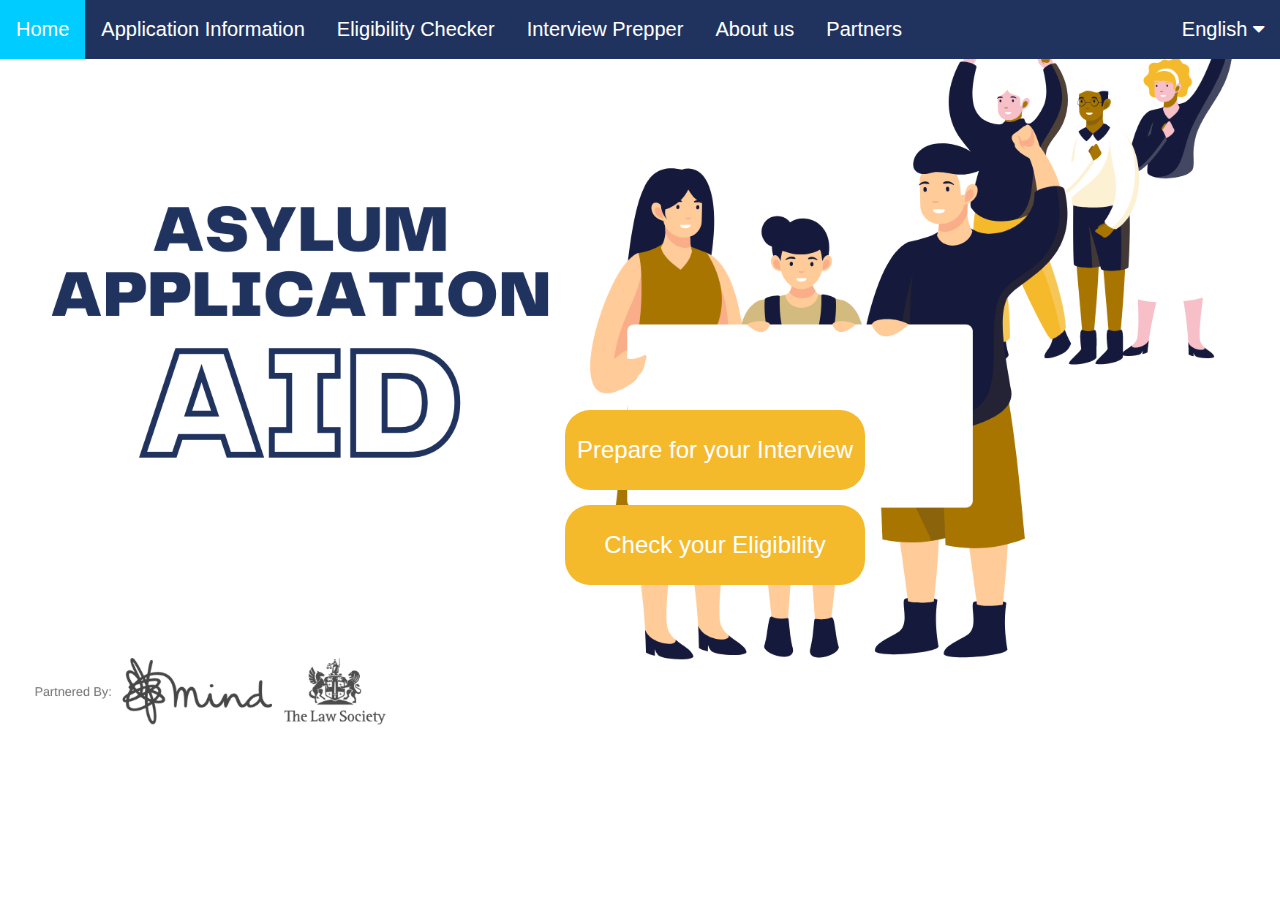
<file: docs/index.html>
<!DOCTYPE html>
<html>
    <head>
        <title>AAA</title>
        <meta name="viewport" content="width=device-width, initial-scale=1">
        <link rel="stylesheet" href="https://cdnjs.cloudflare.com/ajax/libs/font-awesome/4.7.0/css/font-awesome.min.css">
        <link rel="stylesheet" href="main.css"></link>
    </head>
    <body>
        <div class="bg">
            <div class="navbar">
                <a class="selected" href="#home">Home</a>
                <a href="info.html">Application Information</a>
                <a href="checker.html">Eligibility Checker</a>
                <a href="prepper.html">Interview Prepper</a>
                <a href="#about">About us</a>
                <a href="#partners">Partners</a>
                <div class="dropdown">
                    <button class="dropbtn">English
                        <i class="fa fa-caret-down"></i>
                    </button>
                    <div class="dropdown-content">
                        <a href="#">Arabic</a>
                        <a href="#">Spanish</a>
                        <a href="#">Dari</a>
                        <a href="#">Pashto</a>
                        <a href="#">Burmese</a>
                    </div>
                </div>
            </div>
            <form>
                <button class="selection1" formaction="checker.html">Check your Eligibility</button>
            </form>
            <form>
            <button class="selection2" formaction="prepper.html">Prepare for your Interview</button>
            </form>
        </div>
    </body>
</html>
</file>
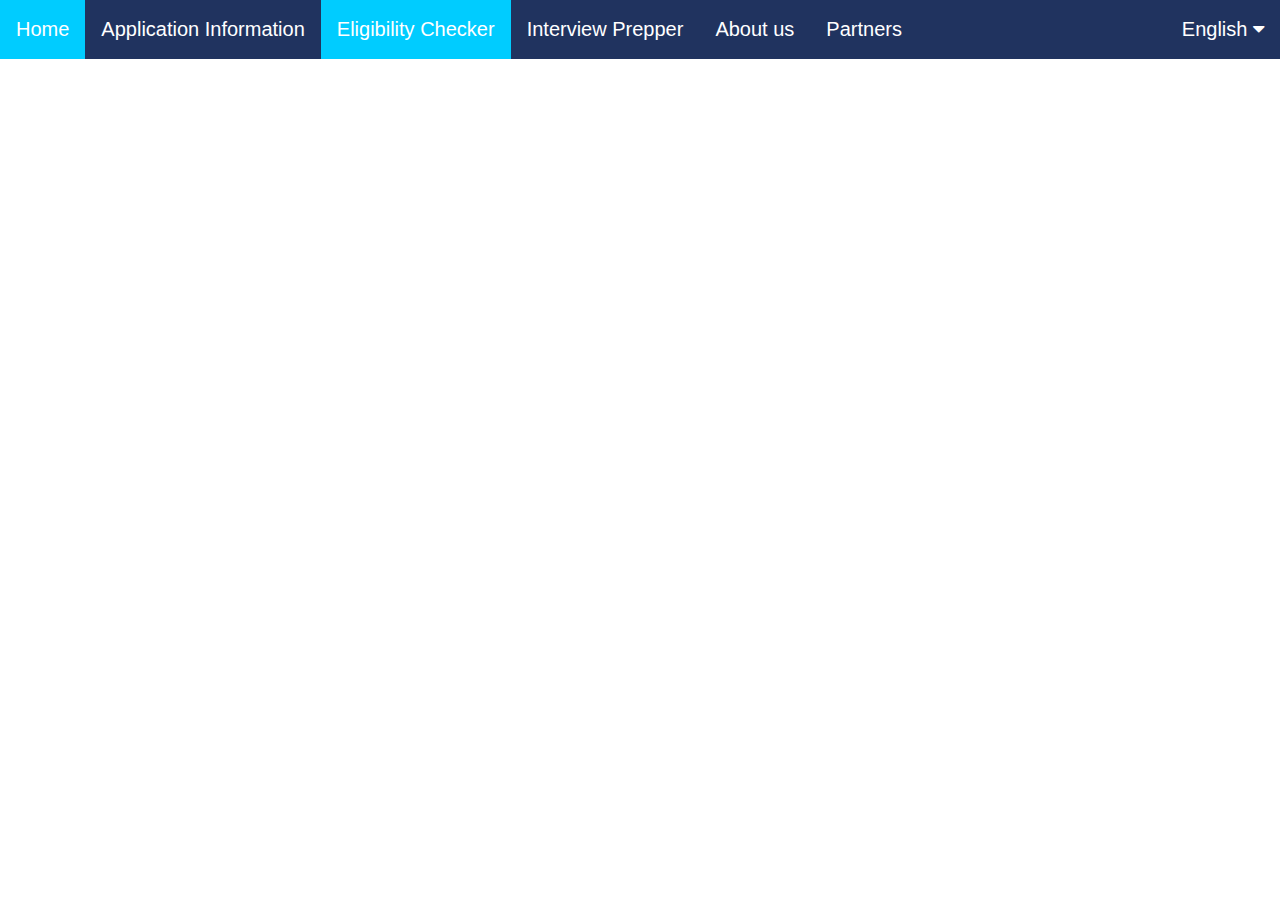
<file: docs/checker.html>
<!DOCTYPE html>
<html>
    <head>
        <title>AAA</title>
        <meta name="viewport" content="width=device-width, initial-scale=1">
        <link rel="stylesheet" href="https://cdnjs.cloudflare.com/ajax/libs/font-awesome/4.7.0/css/font-awesome.min.css">
        <link rel="stylesheet" href="main.css"></link>
    </head>
    <body>
        <div class="navbar">
            <a href="index.html">Home</a>
            <a href="info.html">Application Information</a>
            <a class="selected" href="#checker">Eligibility Checker</a>
            <a href="prepper.html">Interview Prepper</a>
            <a href="#about">About us</a>
            <a href="#partners">Partners</a>
            <div class="dropdown">
                <button class="dropbtn">English
                    <i class="fa fa-caret-down"></i>
                </button>
                <div class="dropdown-content">
                    <a href="#">Arabic</a>
                    <a href="#">Spanish</a>
                    <a href="#">Dari</a>
                    <a href="#">Pashto</a>
                    <a href="#">Burmese</a>
                </div>
            </div>
        </div>
        <center>
            <embed src="https://academy.bryter.io/s/6Vd0vG8GR_eImiVXcrQ9Cg/new-module style="width="900" height="600">
        </center>
    </body>
</html>
</file>
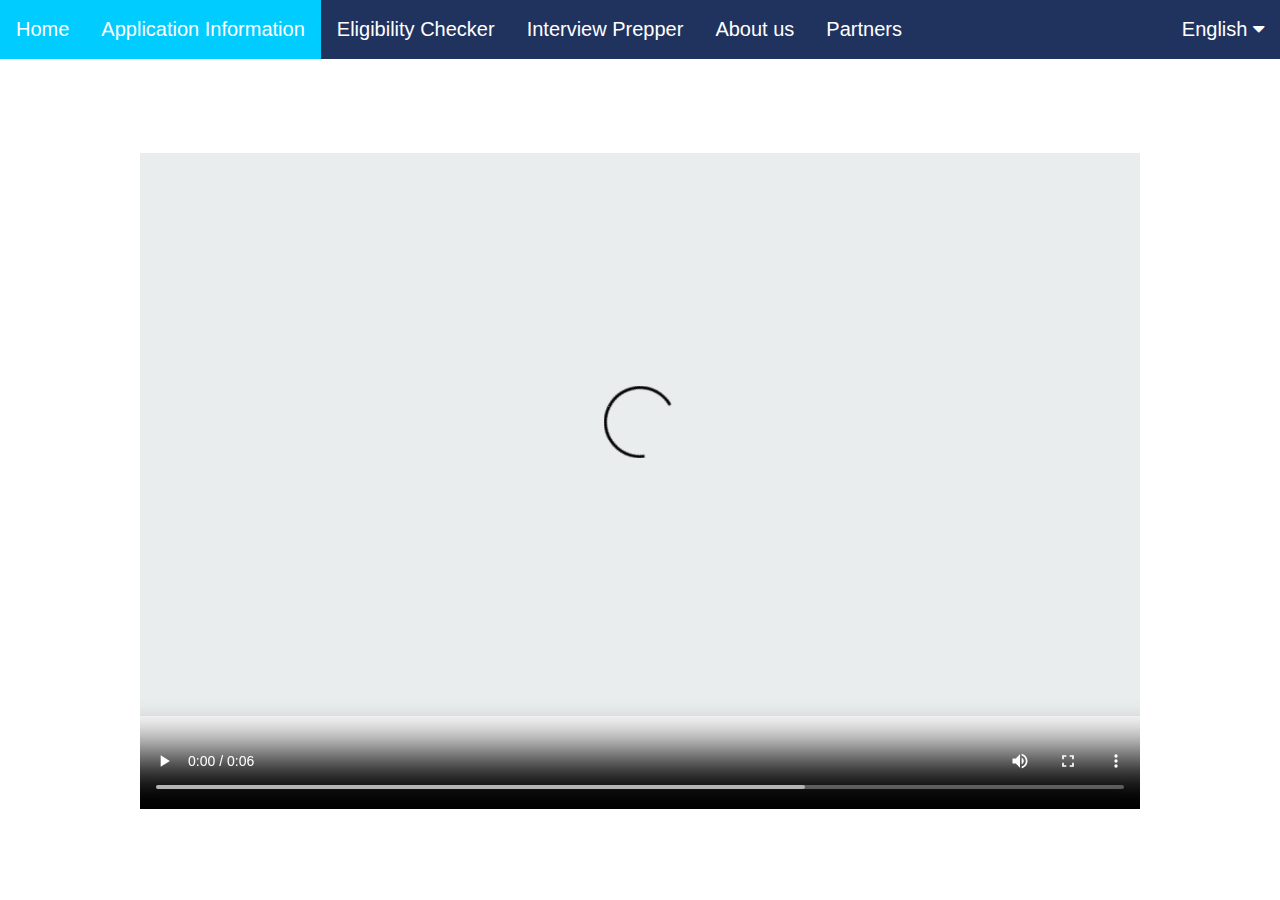
<file: docs/info.html>
<!DOCTYPE html>
<html>
    <head>
        <title>AAA</title>
        <meta name="viewport" content="width=device-width, initial-scale=1">
        <link rel="stylesheet" href="https://cdnjs.cloudflare.com/ajax/libs/font-awesome/4.7.0/css/font-awesome.min.css">
        <link rel="stylesheet" href="main.css"></link>
    </head>
    <body>
        <div class="navbar">
            <a href="index.html">Home</a>
            <a class="selected" href="#info">Application Information</a>
            <a href="checker.html">Eligibility Checker</a>
            <a href="prepper.html">Interview Prepper</a>
            <a href="#about">About us</a>
            <a href="#partners">Partners</a>
            <div class="dropdown">
                <button class="dropbtn">English
                    <i class="fa fa-caret-down"></i>
                </button>
                <div class="dropdown-content">
                    <a href="#">Arabic</a>
                    <a href="#">Spanish</a>
                    <a href="#">Dari</a>
                    <a href="#">Pashto</a>
                    <a href="#">Burmese</a>
                </div>
            </div>
        </div>
        <div class="video">
            <video width="1000" height="750" controls>
                <source src="howtoapply.mp4" type="video/mp4">
              Your browser does not support the video tag.
            </video>
        </div>
    </body>
</html>
</file>
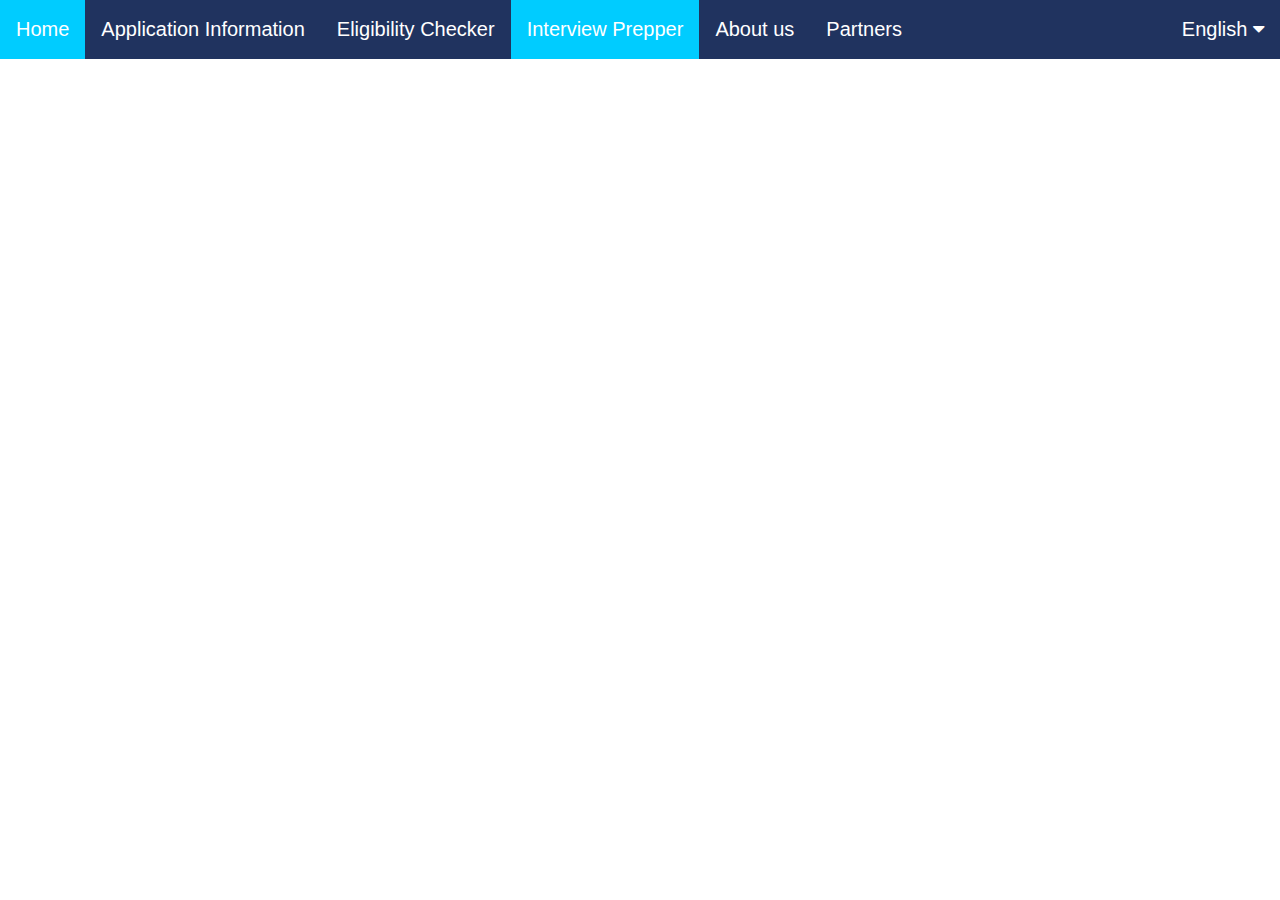
<file: docs/prepper.html>
<!DOCTYPE html>
<html>
    <head>
        <title>AAA</title>
        <meta name="viewport" content="width=device-width, initial-scale=1">
        <link rel="stylesheet" href="https://cdnjs.cloudflare.com/ajax/libs/font-awesome/4.7.0/css/font-awesome.min.css">
        <link rel="stylesheet" href="main.css"></link>
    </head>
    <body>
        <div class="navbar">
            <a href="index.html">Home</a>
            <a href="info.html">Application Information</a>
            <a href="checker.html">Eligibility Checker</a>
            <a class="selected" href="#prepper">Interview Prepper</a>
            <a href="#about">About us</a>
            <a href="#partners">Partners</a>
            <div class="dropdown">
                <button class="dropbtn">English
                    <i class="fa fa-caret-down"></i>
                </button>
                <div class="dropdown-content">
                    <a href="#">Arabic</a>
                    <a href="#">Spanish</a>
                    <a href="#">Dari</a>
                    <a href="#">Pashto</a>
                    <a href="#">Burmese</a>
                </div>
            </div>
        </div>
        <center>

            <embed src="https://academy.bryter.io/s/E2vFQ1TWTqKHi6okuqkxXA/interview" width="900" height="600">
        </center>
    </body>
</html>
</file>
<file: docs/main.css>
html {
    scroll-behavior: smooth;
}

body {
    font-family: Helvetica, sans-serif;
    margin : 0px;
}

.bg {
    background-image: url("main-screen.png");
    background-repeat: no-repeat;
    background-size: 100%;
    height:100vh;
}

.navbar {
    overflow: hidden;
    background-color: #20335f;
    margin-bottom: 0;
}

.selected{
    float: left;
    font-size: 20px;
    color: white;
    text-align: center;
    padding: 18px 16px;
    text-decoration: none;
    background-color: #00ccff;
}

.navbar a {
    float: left;
    font-size: 20px;
    color: white;
    text-align: center;
    padding: 18px 16px;
    text-decoration: none;
}

.video {
    text-align: center;
}

.dropdown {
    float: right;
    overflow: hidden;
}

.dropdown .dropbtn {
    font-size: 20px;  
    border: none;
    outline: none;
    color: white;
    padding: 18px 16px;
    background-color: inherit;
    font-family: inherit;
    margin: 0;
}

.dropdownsel {
    overflow: hidden;
}

.dropdownsel .dropbtn {
    font-size: 20px;  
    border: none;
    outline: none;
    color: white;
    padding: 18px 16px;
    background-color: #00ccff;
    font-family: inherit;
    margin: 0;
}

.navbar a:hover, .dropdown:hover .dropbtn {
    background-color: #00ccff;
}
  
.dropdown-content {
    display: none;
    position: absolute;
    background-color: #f9f9f9;
    min-width: 160px;
    box-shadow: 0px 8px 16px 0px rgba(0,0,0,0.2);
    z-index: 1;
}
  
.dropdown-content a {
    float: none;
    color: black;
    padding: 12px 16px;
    text-decoration: none;
    display: block;
    text-align: left;
}
  
.dropdown-content a:hover {
    background-color: #ddd;
}
  
.dropdown:hover .dropdown-content {
    display: block;
}

.selection1{
    position: absolute;
    bottom: 315px;
    right: 415px;
    font-size: 24px;  
    border: none;
    outline: none;
    color: white;
    background-color: #F5B92C;
    font-family: inherit;
    margin: 0;
    height: 80px;
    width:300px;
    border-radius: 25px;
}

.selection2{
    position: absolute;
    bottom: 410px;
    right: 415px;
    font-size: 24px;  
    border: none;
    outline: none;
    color: white;
    background-color: #F5B92C;
    font-family: inherit;
    margin: 0;
    height: 80px;
    width:300px;
    border-radius: 25px;
}
</file>
